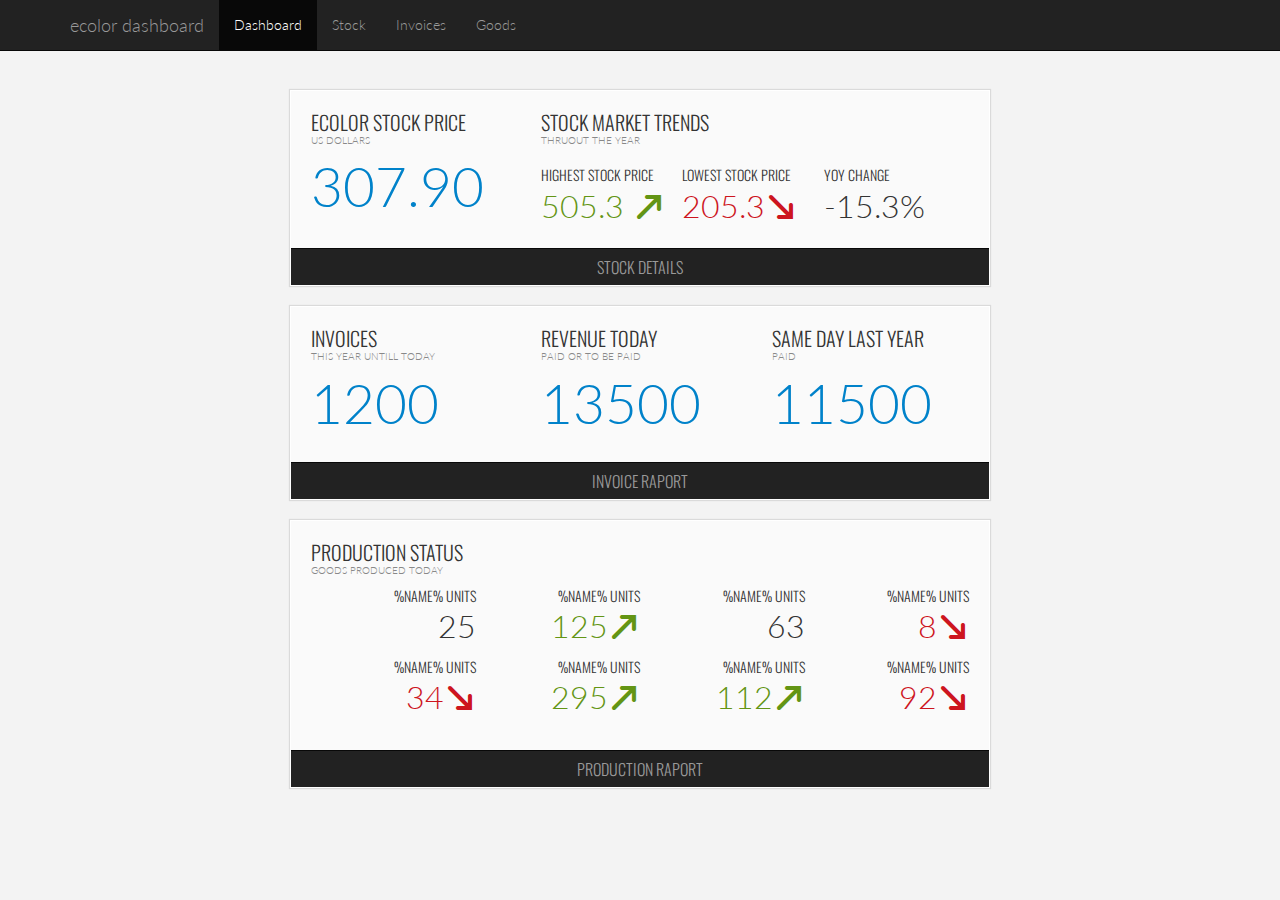
<file: index.html>
<!DOCTYPE html>
<html lang="en">
  <head>
    <meta charset="utf-8">
    <meta http-equiv="X-UA-Compatible" content="IE=edge">
    <meta name="viewport" content="width=device-width, initial-scale=1">
    <meta name="description" content="">
    <meta name="author" content="">
    <link rel="shortcut icon" href="../../assets/ico/favicon.ico">

    <title>ecolor dashboard</title>

    <!-- Bootstrap core CSS -->
    <link href="lib/bootstrap/dist/css/bootstrap.min.css" rel="stylesheet">

    <!-- Custom styles for this template -->
    <link href="css/ecolor-icon-set/style.css" rel="stylesheet">
    <link href="css/main.css" rel="stylesheet">
    <link href="css/layout.css" rel="stylesheet">
    <link href="css/page.css" rel="stylesheet">
    <link href="js/core-apps/stock/view.css" rel="stylesheet">
    <link href="js/core-apps/invoices/view.css" rel="stylesheet">
    <link href="js/core-apps/goods/view.css" rel="stylesheet">

    <!-- Just for debugging purposes. Don't actually copy this line! -->
    <!--[if lt IE 9]><script src="../../assets/js/ie8-responsive-file-warning.js"></script><![endif]-->

    <!-- HTML5 shim and Respond.js IE8 support of HTML5 elements and media queries -->
    <!--[if lt IE 9]>
      <script src="https://oss.maxcdn.com/libs/html5shiv/3.7.0/html5shiv.js"></script>
      <script src="https://oss.maxcdn.com/libs/respond.js/1.4.2/respond.min.js"></script>
    <![endif]-->
    <link href='http://fonts.googleapis.com/css?family=Lato:300|Oswald:400,300' rel='stylesheet' type='text/css'>
  </head>

  <body>
  <div id="viewport">
    <div class="navbar navbar-top navbar-inverse navbar-fixed-top" role="navigation">
      <div class="container">
        <div class="navbar-header">
          <button type="button" class="navbar-toggle" data-toggle="collapse" data-target=".navbar-collapse">
            <span class="sr-only">Toggle navigation</span>
            <span class="icon-bar"></span>
            <span class="icon-bar"></span>
            <span class="icon-bar"></span>
          </button>
          <a class="navbar-brand" href="#">ecolor dashboard</a>
        </div>
        <div class="collapse navbar-collapse">
          <ul class="nav navbar-nav">
            <li data-page-link='dashboard'><a href="#dashboard">Dashboard</a></li>
            <li data-page-link='stock'><a href="#stock">Stock</a></li>
            <li data-page-link='invoices'><a href="#invoices">Invoices</a></li>
            <li data-page-link='goods'><a href="#goods">Goods</a></li>
          </ul>
        </div><!--/.nav-collapse -->
      </div>
    </div>
    <div id='app-content'>
      <div class="loader"></div>
    </div>
    <!-- /#app-content -->
  
    <!-- Bootstrap core JavaScript
    ================================================== -->
    <!-- Placed at the end of the document so the pages load faster -->
    <script src="https://ajax.googleapis.com/ajax/libs/jquery/1.11.0/jquery.min.js"></script>
    <script src="lib/bootstrap/dist/js/bootstrap.min.js"></script>
    <script src="lib/canvasjs.min.js"></script>
    <script src="lib/underscore/underscore.js"></script>
    <script src="lib/backbone/backbone.js"></script>
    <script data-main="js/main" src='lib/requirejs/require.js'></script>
  </div>
  </body>
</html>
</file>
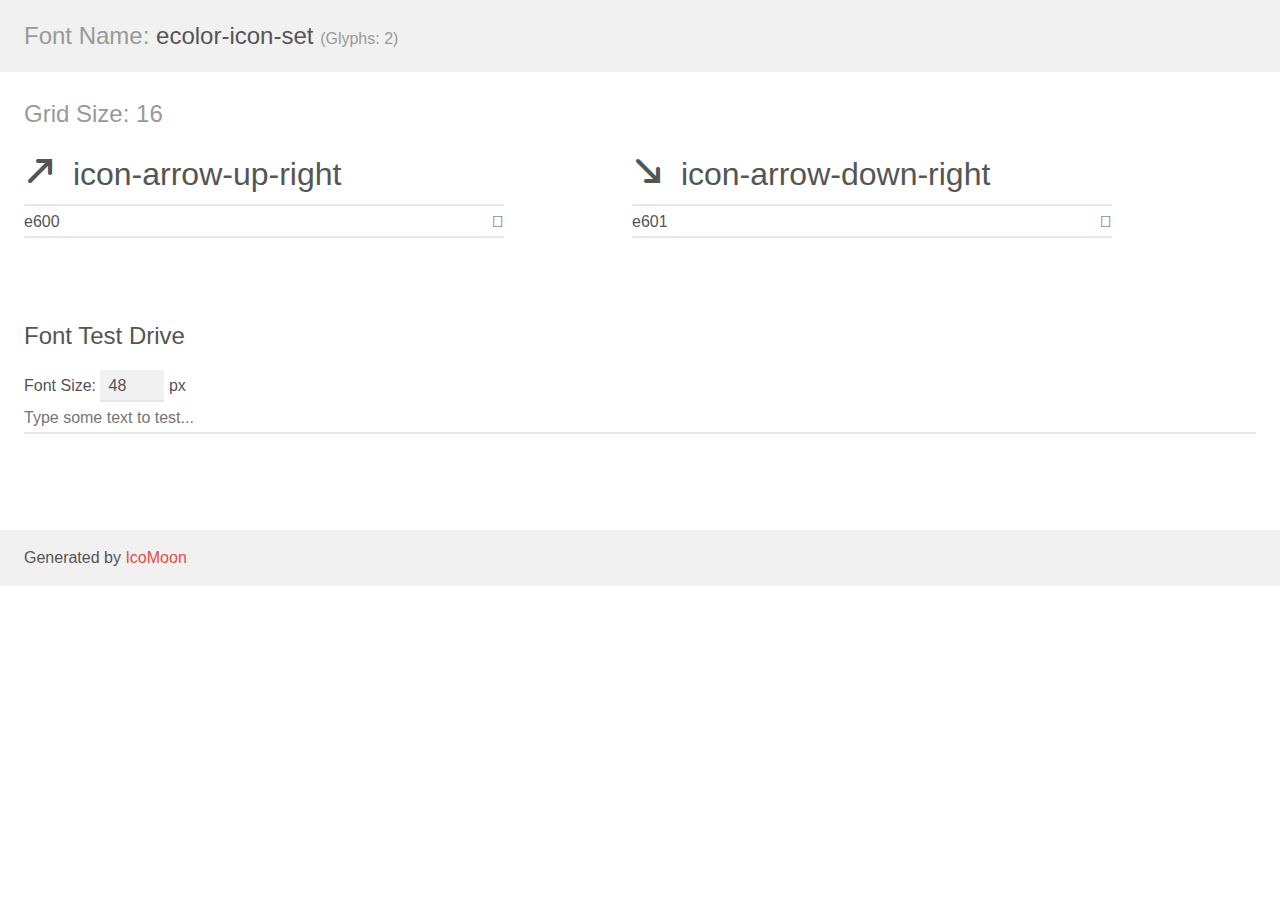
<file: css/ecolor-icon-set/demo.html>
<!doctype html>
<html>
<head>
	<meta charset="utf-8">
	<title>IcoMoon Demo</title>
	<meta name="description" content="An Icon Font Generated By IcoMoon.io">
	<meta name="viewport" content="width=device-width">
	<link rel="stylesheet" href="demo-files/demo.css">
	<link rel="stylesheet" href="style.css"></head>
<body>
	<div class="bgc1 clearfix">
		<h1 class="mhmm mvm"><span class="fgc1">Font Name:</span> ecolor-icon-set <small class="fgc1">(Glyphs:&nbsp;2)</small></h1>
	</div>
	<div class="clearfix mhl ptl">
		<h1 class="mvm mtn bshadow fgc1">Grid Size: 16</h1>
		<div class="glyph fs1">
			<div class="clearfix bshadow0 pbs">
				<span class="icon-arrow-up-right"></span><span class="mls"> icon-arrow-up-right</span>
			</div>
			<fieldset class="fs0 size1of1 clearfix">
				<input type="text" readonly value="e600" class="unit size1of2" />
				<input type="text" maxlength="1" readonly value="&#xe600;" class="unitRight size1of2 talign-right" />
			</fieldset>
			<div class="fs0 bshadow0 clearfix noLiga-true">
				<span class="unit pvs fgc1">liga: </span>
				<input type="text" readonly value="" class="liga unitRight" />
			</div>
		</div>
		<div class="glyph fs1">
			<div class="clearfix bshadow0 pbs">
				<span class="icon-arrow-down-right"></span><span class="mls"> icon-arrow-down-right</span>
			</div>
			<fieldset class="fs0 size1of1 clearfix">
				<input type="text" readonly value="e601" class="unit size1of2" />
				<input type="text" maxlength="1" readonly value="&#xe601;" class="unitRight size1of2 talign-right" />
			</fieldset>
			<div class="fs0 bshadow0 clearfix noLiga-true">
				<span class="unit pvs fgc1">liga: </span>
				<input type="text" readonly value="" class="liga unitRight" />
			</div>
		</div>
	</div>

	<!--[if gt IE 8]><!-->
	<div class="mhl clearfix mbl">
		<h1>Font Test Drive</h1>
		<label>
			Font Size: <input id="fontSize" type="number" class="textbox0 mbm"
			min="8" value="48" />
			px
		</label>
		<input id="testText" type="text" class="phl size1of1 mvl"
		placeholder="Type some text to test..." value=""/>
		</label>
		<div id="testDrive" class="icon-">&nbsp;
		</div>
	</div>
	<!--<![endif]-->
	<div class="bgc1 clearfix">
		<p class="mhl">Generated by <a href="http://icomoon.io/app">IcoMoon</a></p>
	</div>

	<script src="demo-files/demo.js"></script>
</body>
</html>
</file>
<file: css/ecolor-icon-set/style.css>
@font-face {
	font-family: 'ecolor-icon-set';
	src:url('fonts/ecolor-icon-set.eot?yo8gk7');
	src:url('fonts/ecolor-icon-set.eot?#iefixyo8gk7') format('embedded-opentype'),
		url('fonts/ecolor-icon-set.woff?yo8gk7') format('woff'),
		url('fonts/ecolor-icon-set.ttf?yo8gk7') format('truetype'),
		url('fonts/ecolor-icon-set.svg?yo8gk7#ecolor-icon-set') format('svg');
	font-weight: normal;
	font-style: normal;
}

[class^="icon-"], [class*=" icon-"] {
	font-family: 'ecolor-icon-set';
	speak: none;
	font-style: normal;
	font-weight: normal;
	font-variant: normal;
	text-transform: none;
	line-height: 1;

	/* Better Font Rendering =========== */
	-webkit-font-smoothing: antialiased;
	-moz-osx-font-smoothing: grayscale;
}

.icon-arrow-up-right:before {
	content: "\e600";
}
.icon-arrow-down-right:before {
	content: "\e601";
}
</file>
<file: css/main.css>
body {
  padding-top: 50px;
  background: #f3f3f3;
  min-width: 320px;
  font-family: 'Lato', sans-serif;
  font-weight: 300;
}
.home-intro-template {
  padding: 40px 15px;
  text-align: center;
}

.home-intro-template .lead, .chart-container {
	max-width: 700px;
	margin: 0 auto;
}

.chart-container {
	height: 300px;
	position: relative;
}
.chart-container .canvasjs-chart-canvas {
	left : 0;
}

.info-section {
	overflow: auto;
	text-align: left;
	background: #fafafa;
	box-shadow: 0 0 1px 1px rgba(0,0,0,.1);
	max-width : 700px;
	margin: 0 auto 20px auto; 
	border: 1px solid #fff;
}

.info-section h2 {
	font-size: 20px;
}

.info-section h3 {
	font-size: 14px;
}

.info-section .info-head {
	text-transform: uppercase;
	margin-top: 0;
	margin-bottom: 0;
	font-family: 'Oswald', sans-serif;
	font-weight: 300;
}

.info-section .info-sub-head {
	font-size: 10px;
	text-transform: uppercase;
	color: #888;
	margin-bottom: 0;
}

.info-section .info-sub-section {
	float : left;
	-moz-box-sizing : border-box;
	box-sizing : border-box;
	padding : 20px;
}

.info-section .info-important-number {
	font-size: 55px;
	color: #0082ca;
	margin-bottom: 0;
}

.info-section .info-number {
	font-size: 32px;
	margin-bottom: 0;
}

.info-section .info-number.green {
	color : #639514;
}

.info-section .info-number.red {
	color : #CD151E;
}

.stock-info-section .status-box {
	width: 33%;
	float : left;
}

.stock-info-section .stock-current-info {
	width: 33%;
}

.stock-info-section .stock-statistics-info {
	width: 67%;
}

.stock-info-section .stock-statistics-info .info-sub-head {
	margin-bottom: 20px;
}

.iconmoon-icon {
	position: relative;
	top : 3px;
}
/*
.stock-info-section .stock-statistics-info .stock-yoy-change .info-head {
	margin-bottom: 15px;
}*/

@media (max-width:720px) {
	.stock-info-section .stock-current-info {
		width : 100%;
	}
	.info-important-number.stock-current-value, .info-wrapper {
		float : left;
	}
	.info-important-number.stock-current-value {
		margin-top: -10px;
	}
	.info-sub-section.stock-current-info {
		padding-bottom: 10px;
		border-bottom: 1px solid #eee;
	}
	.info-sub-section.stock-statistics-info {
		padding-top: 10px;
		border-top: 1px solid #fefefe;
	}
	.info-section .info-important-number {
		font-size: 36px;
		float : right;
	}
	.info-section .info-sub-section {
		width: 100%;
	}

	.stock-info-section .stock-statistics-info .stock-lowest {
		text-align: center;
	}

	.stock-info-section .stock-statistics-info .stock-yoy-change {
		text-align: right;
	}

	.stock-info-section .stock-statistics-info .stock-yoy-change .info-head {
		margin-bottom: 0;
	}

	.container, .home-intro-template {
		padding: 0;
	}
}

@media (max-width:600px) { 
	.stock-info-section .status-box {
		width: 100%;
		text-align: left;
	}

	.stock-info-section .stock-statistics-info .stock-yoy-change {
		text-align: left;
	}

	.stock-info-section .stock-statistics-info .stock-lowest {
		text-align: left;
	}

	.stock-info-section .stock-statistics-info .status-box .info-head {
		float : left;
	}

	.stock-info-section .stock-statistics-info .status-box .info-number {
		float : right;
		font-size: 26px;
		top : -12px;
		position: relative;
	}
}

@media (max-width: 380px) {
	.info-section .info-important-number {
		font-size: 26px;
		margin-top: -5px;
	}

	.info-section .info-head {
		font-size: 16px;
	}

	.info-section .status-box .info-head {
		font-size: 14px;
	}
}


.info-section .info-sub-section.invoices-untill-today, .info-section .invoice-revenue {
	width: 33%;
}

.invoices-chart {
	width: 67%;
	height: 100%;
}

#invoicesPerMonthChartContainer {
	height: 150px;
	width: 100%;
	background: #f30;
}

@media (max-width:720px) { 
	.info-section .info-sub-section.invoices-untill-today, .info-section .invoice-revenue {
		width: 100%;
		padding-top: 20px;
		padding-bottom: 10px;
	}

	.info-section .info-sub-section.invoices-chart {
		padding-top : 10px;	
	}
}

.production-info-section .status-box {
	width : 25%;
	float :left;
	margin-bottom: 10px;
	text-align: right;
}

.info-sub-section.production-status {
	width: 100%;
}	

.info-sub-section.production-status .info-sub-head {
	margin-bottom: 10px;
}

@media (max-width:720px) { 
	.info-sub-section.production-status .info-wrapper {
		float: none;
		width: 100%;
	}

	.info-section .info-sub-section.invoices-chart {
		padding-top : 10px;	
	}
}

@media (max-width:600px) { 
	.production-info-section .status-box {
		width: 50%;
	}
}
</file>
<file: css/layout.css>
html, body {
	padding: 0;
	min-height: 100%;
	overflow: hidden;
}

#viewport {
	height: 100%;
	width: 100%;
	position: absolute;
	top : 0;
	left : 0;
}

#app-content {
	position: absolute;
	top : 50px;
	bottom: 0;
	overflow-x : hidden;
	overflow-y: auto;
	width: 100%;
}
</file>
<file: css/page.css>
.page {
	transition : .5s;
	-webkit-transform : translate(0,0);
	-ms-transform : translate(0,0);
	-moz-transform : translate(0,0);
	-o-transform : translate(0,0);
	transform : translate(0,0);
	position: absolute;
	top : 0;
	height: 100%;
	width: 100%;
	overflow: auto;
	/*important for iOs scrolling!*/
	-webkit-overflow-scrolling: touch;
}

.before-entry {
	-webkit-transform : translate(100%,0);
	-ms-transform : translate(100%,0);
	-moz-transform : translate(100%,0);
	-o-transform : translate(100%,0);
	transform : translate(100%,0);
}

.after-entry {
	-webkit-transform : translate(-100%,0);
	-ms-transform : translate(-100%,0);
	-moz-transform : translate(-100%,0);
	-o-transform : translate(-100%,0);
	transform : translate(-100%,0);
}

.no-animation {
	transition : 0;
}

.page-link {
	clear: both;
	text-align: center;
	font-size: 16px;
	background: #222;
	cursor: pointer;
	border-top: 1px solid #080808;
	line-height: 36px;
}

.page-link h5 {
	margin : 0;
	font-size: 16px;
	line-height: 36px;
	padding: 0;
	text-transform: uppercase;
	font-family: 'Oswald', sans-serif;
	font-weight: 300;
}

.page-link a {
	color: #999;
	display: block;
}

.page-link a:hover {
	text-decoration: none;
}
</file>
<file: js/core-apps/stock/view.css>
.info-section .info-sub-section.stock-chart-section {
	width: 100%;
	padding-top: 50%;
	position: relative;
	overflow: hidden;
	border : 1px solid #ddd;
	border-top : none;
}

.info-section .info-sub-section .chart-container {
	position: absolute;
	top : 0;
	left : 0;
	width: 100%;
	height: 100%;
}

.stock-info-section .nav-tabs>li.active>a,
.stock-info-section .nav-tabs>li.active>a:hover, .nav-tabs>li.active>a:focus {
	background: #fafafa;
}

.stock-info-section .nav-tabs>li>a {
	font-family: "Oswald", san-serif;
}



@media screen and (max-width: 750px) {
	.info-section .info-sub-section .chart-container {
		pointer-events : none;
	}
}
</file>
<file: js/core-apps/invoices/view.css>
.invoices-table {
	width: 100%;
}

.invoices.view .info-section .info-sub-section.invoices-untill-today {
	padding-top : 20px;
}

[data-only-visible-on] {
	display: none;
}

.main [data-only-visible-on='main'] {
	display: block;
}

.report [data-only-visible-on='report'] {
	display: block;
}

.info-sub-section.chart-raport {
	width: 100%;
	padding: 50% 0 0 0;
	position: relative;
	overflow: hidden;
}

#invoice-chart {
	position: absolute;
	top : 0;
	width: 100%;
	height: 100%;
}


@media screen and (max-width: 750px) {
	.info-sub-section.chart-raport {
		pointer-events : none;
	}
}

.invoice-subpage-navigation {
	clear: both;
}

/* 
Generic Styling, for Desktops/Laptops 
*/
table { 
  width: 100%; 
  border-collapse: collapse; 
}
/* Zebra striping */
tr:nth-of-type(odd) { 
  background: #eee; 
}
th { 
  background: #333; 
  color: white; 
  font-weight: bold; 
}
td, th { 
  padding: 6px; 
  border: 1px solid #ccc; 
  text-align: left; 
}

/* 
Max width before this PARTICULAR table gets nasty
This query will take effect for any screen smaller than 760px
and also iPads specifically.
*/
@media 
only screen and (max-width: 760px),
(min-device-width: 768px) and (max-device-width: 1024px)  {

	/* Force table to not be like tables anymore */
	table, thead, tbody, th, td, tr { 
		display: block; 
	}
	
	/* Hide table headers (but not display: none;, for accessibility) */
	thead tr { 
		position: absolute;
		top: -9999px;
		left: -9999px;
	}
	
	tr { border: 1px solid #ccc; }
	
	td { 
		/* Behave  like a "row" */
		border: none;
		border-bottom: 1px solid #eee; 
		position: relative;
		padding-left: 50%; 
	}
	
	td:before { 
		/* Now like a table header */
		position: absolute;
		/* Top/left values mimic padding */
		top: 6px;
		left: 6px;
		width: 45%; 
		padding-right: 10px; 
		white-space: nowrap;
	}
	
	/*
	Label the data
	*/
	td:nth-of-type(1):before { content: "#"; }
	td:nth-of-type(2):before { content: "Name"; }
	td:nth-of-type(3):before { content: "Ammount"; }
	td:nth-of-type(4):before { content: "Favorite Color"; }
	td:nth-of-type(5):before { content: "Wars of Trek?"; }
	td:nth-of-type(6):before { content: "Porn Name"; }
	td:nth-of-type(7):before { content: "Date of Birth"; }
	td:nth-of-type(8):before { content: "Dream Vacation City"; }
	td:nth-of-type(9):before { content: "GPA"; }
	td:nth-of-type(10):before { content: "Arbitrary Data"; }
}
</file>
<file: js/core-apps/goods/view.css>
.green {
	color : green;
}

.red {
	color : red;
}

.goods .product-history-chart {
	width: 100%;
	padding: 50% 0 0 0;
	position: relative;
	overflow: hidden;
}

.goods .chart-container {
	position: absolute;
	top :0;
	left: 0;
	width: 100%;
	height: 100%;
}

@media screen and (max-width: 750px) {
	.goods .chart-container {
		pointer-events : none;
	}
}
</file>
<file: css/ecolor-icon-set/demo-files/demo.css>
body {
	padding: 0;
	margin: 0;
	font-family: sans-serif;
	font-size: 1em;
	line-height: 1.5;
	color: #555;
	background: #fff;
}
h1 {
	font-size: 1.5em;
	font-weight: normal;
}
small {
	font-size: .66666667em;
}
a {
	color: #e74c3c;
	text-decoration: none;
}
a:hover, a:focus {
	box-shadow: 0 1px #e74c3c;
}
.bshadow0, input {
	box-shadow: inset 0 -2px #e7e7e7;
}
input:hover {
	box-shadow: inset 0 -2px #ccc;
}
input, fieldset {
	font-size: 1em;
	margin: 0;
	padding: 0;
	border: 0;
}
input {
	color: inherit;
	line-height: 1.5;
	height: 1.5em;
	padding: .25em 0;
}
input:focus {
	outline: none;
	box-shadow: inset 0 -2px #449fdb;
}
.glyph {
	font-size: 16px;
	width: 15em;
	padding-bottom: 1em;
	margin-right: 4em;
	margin-bottom: 1em;
	float: left;
	overflow: hidden;
}
.liga {
	width: 80%;
	width: calc(100% - 2.5em);
}
.talign-right {
	text-align: right;
}
.talign-center {
	text-align: center;
}
.bgc1 {
	background: #f1f1f1;
}
.fgc1 {
	color: #999;
}
.fgc0 {
	color: #000;
}
p {
	margin-top: 1em;
	margin-bottom: 1em;
}
.mvm {
	margin-top: .75em;
	margin-bottom: .75em;
}
.mtn {
	margin-top: 0;
}
.mtl, .mal {
	margin-top: 1.5em;
}
.mbl, .mal {
	margin-bottom: 1.5em;
}
.mal, .mhl {
	margin-left: 1.5em;
	margin-right: 1.5em;
}
.mhmm {
	margin-left: 1em;
	margin-right: 1em;
}
.mls {
	margin-left: .25em;
}
.ptl {
	padding-top: 1.5em;
}
.pbs, .pvs {
	padding-bottom: .25em;
}
.pvs, .pts {
	padding-top: .25em;
}
.clearfix {
	zoom: 1;
}
.unit {
	float: left;
}
.unitRight {
	float: right;
}
.size1of2 {
	width: 50%;
}
.size1of1 {
	width: 100%;
}
.clearfix:before, .clearfix:after {
	content: " ";
	display: table;
}
.clearfix:after {
	clear: both;
}
.noLiga-true {
	display: none;
}
.textbox0 {
	width: 3em;
	background: #f1f1f1;
	padding: .25em .5em;
	line-height: 1.5;
	height: 1.5em;
}
#testDrive {
	padding-top: 24px;
}
.fs0 {
	font-size: 16px;
}
.fs1 {
	font-size: 32px;
}
</file>
